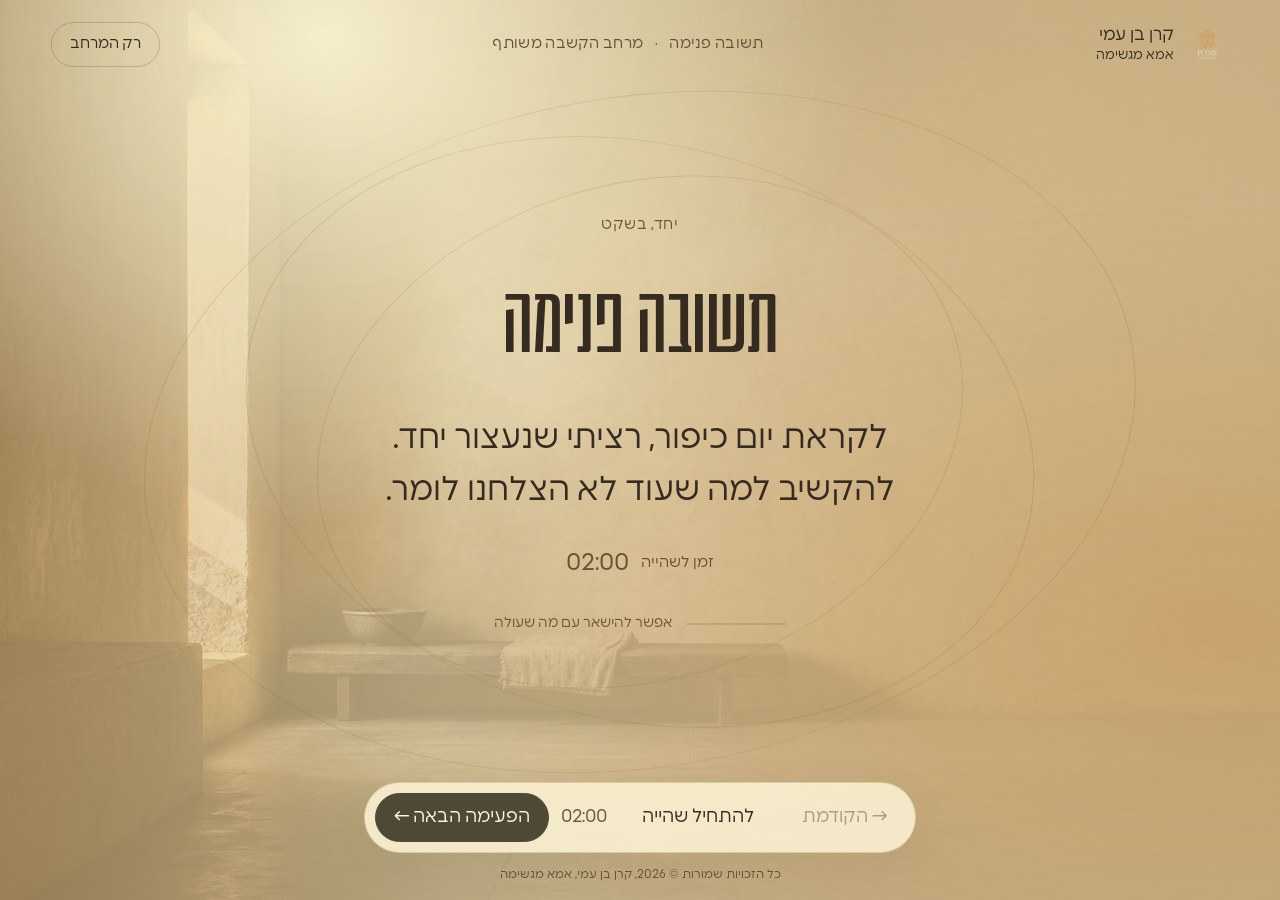
<file: index.html>
<!doctype html><html lang="he" dir="rtl"><head><meta charset="utf-8"><meta name="viewport" content="width=device-width,initial-scale=1,viewport-fit=cover"><meta name="theme-color" content="#473b2b"><title>תשובה פנימה | המרחב המשותף</title><link rel="stylesheet" href="style.css?v=29"><link rel="stylesheet" href="join.css"></head><body data-visual="horizon">
<div class="room" aria-hidden="true"></div><div class="light" aria-hidden="true"></div>
<header><div class="brand"><img src="assets/logo.png" alt="אמא מגשימה"><span>קרן בן עמי<small>אמא מגשימה</small></span></div><span class="meeting">תשובה פנימה <span>·</span> מרחב הקשבה משותף</span><button id="quiet" class="quiet-control" aria-pressed="false">רק המרחב</button></header>
<main id="stage" tabindex="-1"><div class="visual" aria-hidden="true"><div class="orbit o1"></div><div class="orbit o2"></div><div class="orbit o3"></div><div class="threshold"><i></i><i></i></div><svg class="ear" viewBox="0 0 120 160" fill="none"><path d="M35 108c0 29 29 33 39 12 5-10 4-15 14-28 33-43-6-94-42-77-22 10-25 27-24 42M42 63c-4-34 43-35 41-5-1 19-19 19-19 37" stroke="currentColor" stroke-width="2.5" stroke-linecap="round"/></svg><div class="wave" id="wave"></div></div>
<section class="moment"><div id="mode" class="mode">יחד, בשקט</div><div id="listeningPath" class="listening-path" hidden><div><svg viewBox="0 0 120 160" fill="none" aria-hidden="true"><path d="M35 108c0 29 29 33 39 12 5-10 4-15 14-28 33-43-6-94-42-77-22 10-25 27-24 42M42 63c-4-34 43-35 41-5-1 19-19 19-19 37" stroke="currentColor" stroke-width="4" stroke-linecap="round"/></svg><span>החוצה</span></div><div><svg viewBox="0 0 120 160" fill="none" aria-hidden="true"><path d="M35 108c0 29 29 33 39 12 5-10 4-15 14-28 33-43-6-94-42-77-22 10-25 27-24 42M42 63c-4-34 43-35 41-5-1 19-19 19-19 37" stroke="currentColor" stroke-width="4" stroke-linecap="round"/></svg><span>פנימה</span></div><div><svg viewBox="0 0 120 160" fill="none" aria-hidden="true"><path d="M35 108c0 29 29 33 39 12 5-10 4-15 14-28 33-43-6-94-42-77-22 10-25 27-24 42M42 63c-4-34 43-35 41-5-1 19-19 19-19 37" stroke="currentColor" stroke-width="4" stroke-linecap="round"/></svg><span>בינינו</span></div></div><h1 id="title">תשובה פנימה</h1><div id="floatingWords" class="floating-words" hidden></div><div id="noise" class="noise" hidden><span>להספיק</span><span>להבין</span><span>לענות</span><span>להחזיק</span></div><p id="instruction" class="instruction"></p><div id="songInvite" hidden><a id="participantLink" class="stage-action" target="_blank" rel="noopener noreferrer">פתיחת הקישור לשורה</a></div><p id="liveState" hidden></p><div id="wall" class="wall" hidden></div><button id="stageAction" class="stage-action" hidden></button><p id="chatInvitation" class="chat-invitation" hidden>אם נכון לך, אפשר להניח מילה בצ׳אט.</p><div id="phaseTime" class="phase-time"><span id="phaseTimeLabel">זמן לשהייה</span><span id="phaseClock" dir="ltr">03:00</span></div><div class="holding"><span class="holding-line"><i id="progress"></i></span><span id="timerStatus" role="status">אפשר להגיע בנחת</span></div></section>
</main>
<nav id="controls" aria-label="הנחיית המפגש"><button id="back" aria-label="הפעימה הקודמת">→ <span>הקודמת</span></button><div class="clockbox"><button id="play" class="play">להתחיל שהייה</button><span id="clock" aria-label="זמן שנותר">03:00</span></div><button id="next" class="primary">הפעימה הבאה <span>←</span></button><button id="menu" hidden aria-haspopup="dialog">כלים</button></nav>
<button id="returnControls" hidden>הצגת הפקדים</button><footer>כל הזכויות שמורות © 2026, קרן בן עמי, אמא מגשימה</footer>
<dialog id="tools"><div class="dialog-head"><h2>כלי המפגש</h2><button class="close" data-close="tools" aria-label="סגירת כלי המפגש">✕</button></div><p id="position"></p><div class="tool-buttons"><button id="reset">זמן מהתחלה</button><button id="more">עוד דקה</button><button id="ground">חזרה לקרקע</button><button id="full">מסך מלא</button></div><details id="songSettings"><summary>שיר הסיום · בחירה והשמעה</summary><p class="small">בחרי הקלטה מוכנה שאישרת. היא נשמעת מהמחשב הזה ואינה מועלת לאתר. אחרי רענון צריך לבחור אותה שוב. בזום יש להפעיל שיתוף צליל.</p><label for="songFile">קובץ השיר</label><input type="file" accept="audio/*" id="songFile"><p id="songName" class="small">טרם נבחרה הקלטה למפגש.</p><audio id="songAudio" controls preload="metadata"></audio></details><label class="check"><input type="checkbox" id="auto"> להתקדם אוטומטית בין הפעימות בפרק</label><button id="collect" class="wide primary">מרחב השיר · קישור ואיסוף</button><button id="viewWall" class="wide">להציג את המילים שלנו</button><details><summary>מפת המפגש · שעה וחצי</summary><div id="map"></div></details><p class="small">אותו מסך לכולנו: שתפי אותו בזום, והציגי לידו את הגלריה. הצ׳אט הוא הצ׳אט של הזום. השורות שנשלחות בקישור מגיעות למרחב השיר שלך. הן מוצגות במפגש מתוך המסך שלך. קישור הניהול פרטי.</p></dialog>
<dialog id="collector"><div class="dialog-head"><h2>המילים שהן נתנו לשיר</h2><button class="close" data-close="collector" aria-label="סגירת איסוף השורות">✕</button></div><p>העתיקי את הודעות הצ׳אט והדביקי כאן. נאספות רק שורות שמתחילות ב״לשיר:״, לאחר שהוצגה ההזמנה לשיר. הצ׳אט אינו מחובר אוטומטית.</p><label for="chatInput">הדבקה מהצ׳אט</label><textarea id="chatInput" placeholder="לשיר: אני מבקשת סליחה על…"></textarea><button id="parse" class="primary">לחלץ שורות לשיר</button><p id="parseStatus" role="status"></p><div id="review"></div><p class="small">לפני הצגה, הסירי פרטים מזהים ושורות שלא ניתנו לשיר. כפתור האישור מוסיף למסך רק את השורות שבדקת. כל השורות שאישרת יישארו במסך הסיום ובקובץ. פרומפט ההפקה כולל אותן ואת כיוון השיר האיטי והעדין.</p><button id="approve" class="primary wide" disabled>להוסיף את השורות שבדקתי</button><p class="small">לאחר איסוף השורות אפשר להעביר את הפרומפט לכתיבה ולהפקה. בודקות את ההקלטה לפני השמעתה בסיום המפגש. ההפקה מתבצעת מחוץ לדשבורד; זמן ההשלמה אינו מובטח.</p><div class="tool-buttons"><button id="copy">העתקת כל השורות לשיר</button><button id="production" class="primary">העתקת פרומפט ליצירת השיר</button><button id="download">שמירת השורות בקובץ</button><button id="clear">ניקוי השורות</button></div><p id="collectionStatus" role="status"></p></dialog>
<dialog id="liveRoom"><div class="dialog-head"><h2>המילים שלנו, יחד</h2><button class="close" data-close="liveRoom" aria-label="סגירת מרחב השיר">✕</button></div><p class="live-info">משתפת קישור בצ׳אט של הזום. כל אחת שולחת שורה, והמילים מגיעות לכאן ולמסך המשותף.</p><button id="createRoom" class="primary wide">לפתוח איסוף לשיר</button><div id="roomActive" hidden><label for="joinLink">הקישור למשתתפות</label><textarea id="joinLink" class="live-link" readonly></textarea><button id="copyJoin" class="primary wide">להעתיק את הקישור למשתתפות</button><p id="liveCount"></p><div id="liveRows" class="live-list"></div><div class="tool-buttons"><button id="copyLivePrompt" class="primary">העתקת המילים והפרומפט לשיר</button><button id="copyLiveLines">העתקת המילים בלבד</button><button id="closeRoom">לסגור את האיסוף</button></div><details><summary>שמירה וניהול</summary><p class="private-note">קישור הניהול מאפשר לראות ולהסיר שורות. שמרי אותו לעצמך בלבד. הקישור למשתתפות מאפשר שליחה בלבד. המרחב פתוח ל־14 ימים, ואפשר לסגור או למחוק אותו כאן.</p><button id="copyHost">העתקת קישור ניהול פרטי</button><button id="deleteRoom">מחיקת המרחב והשורות</button></details></div><p id="liveStatus" class="live-status" role="status"></p><textarea id="copyFallback" hidden readonly></textarea><details><summary>אם מעדיפות להעתיק מהצ׳אט</summary><button id="manualImport">פתיחת איסוף ידני מהצ׳אט</button></details></dialog><div id="toast" role="status"></div><script src="scenes.js?v=29"></script><script src="app.js?v=29"></script><script src="shared.js?v=29"></script><script src="motion.js?v=29"></script></body></html>
</file>
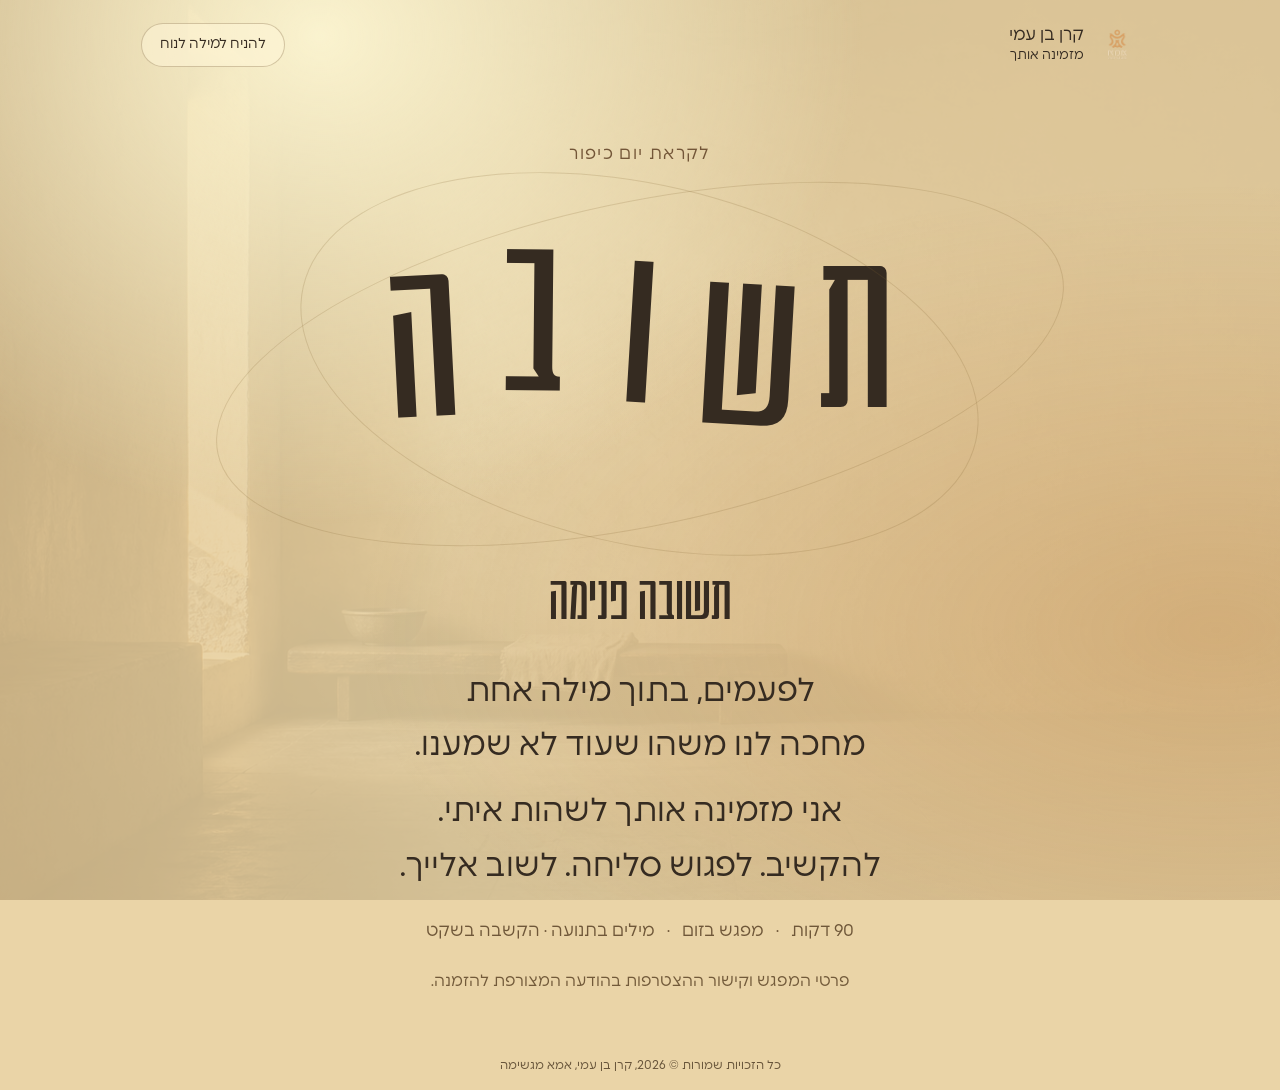
<file: invitation.html>
<!doctype html><html lang="he" dir="rtl"><meta charset="utf-8"><meta name="viewport" content="width=device-width,initial-scale=1"><title>תשובה פנימה · הזמנה מקרן בן עמי</title><link rel="stylesheet" href="style.css?v=29"><style>
body{min-height:100svh}.room{opacity:.28}header{max-width:1100px;margin:auto}main{min-height:0;display:block;padding:35px 24px 25px;text-align:center;overflow:hidden}.invitation{max-width:960px;margin:auto}.eyebrow{font-size:17px;color:#735638;letter-spacing:.08em}.word-stage{height:clamp(230px,32vw,360px);position:relative;display:grid;place-items:center;margin:8px auto}.word-stage:before,.word-stage:after{content:'';position:absolute;inset:5% 5%;border:1px solid #80633633;border-radius:50%;transform:rotate(-12deg)}.word-stage:after{inset:0 14%;transform:rotate(13deg)}#livingWord{font-family:Barlev;font-size:clamp(105px,20vw,235px);font-weight:400;line-height:1.3;position:relative;width:100%;height:1.6em;margin:0;overflow:visible}#livingWord span{position:absolute;top:0;left:50%;display:block;transform-origin:center;white-space:nowrap}.invite-title{font-family:Barlev;font-size:clamp(40px,7vw,64px);margin:0 0 16px;font-weight:400}.invite-copy{font-size:clamp(23px,3vw,32px);line-height:1.7;margin:12px auto;max-width:620px}.details{display:flex;gap:12px;justify-content:center;flex-wrap:wrap;font-size:17px;margin:25px auto;color:#6f5739}.details span+span:before{content:'·';padding-inline-end:12px}.note{font-size:16px;color:#725a3a;margin-top:24px}.motion-button{font-size:14px;background:#fff5d888}.brand{font-size:17px}footer{margin-top:22px}@media(max-width:400px){main{padding:18px}.word-stage{height:210px}.invite-copy{font-size:23px}.details{font-size:15px}header{padding:15px}}@media(prefers-reduced-motion:reduce){.word-stage:before,.word-stage:after{transform:none}}
</style><body><div class="room"></div><div class="light"></div><header><div class="brand"><img src="assets/logo.png" alt="אמא מגשימה"><span>קרן בן עמי<small>מזמינה אותך</small></span></div><button id="motion" class="motion-button" aria-pressed="false">להניח למילה לנוח</button></header><main><article class="invitation"><p class="eyebrow">לקראת יום כיפור</p><div class="word-stage"><h1 id="livingWord" aria-label="תשובה"></h1></div><h2 class="invite-title">תשובה פנימה</h2><p class="invite-copy">לפעמים, בתוך מילה אחת<br>מחכה לנו משהו שעוד לא שמענו.</p><p class="invite-copy">אני מזמינה אותך לשהות איתי.<br>להקשיב. לפגוש סליחה. לשוב אלייך.</p><div class="details"><span>90 דקות</span><span>מפגש בזום</span><span>מילים בתנועה · הקשבה בשקט</span></div><p class="note">פרטי המפגש וקישור ההצטרפות בהודעה המצורפת להזמנה.</p></article></main><footer>כל הזכויות שמורות © 2026, קרן בן עמי, אמא מגשימה</footer><script src="invitation.js?v=29"></script></body></html>
</file>
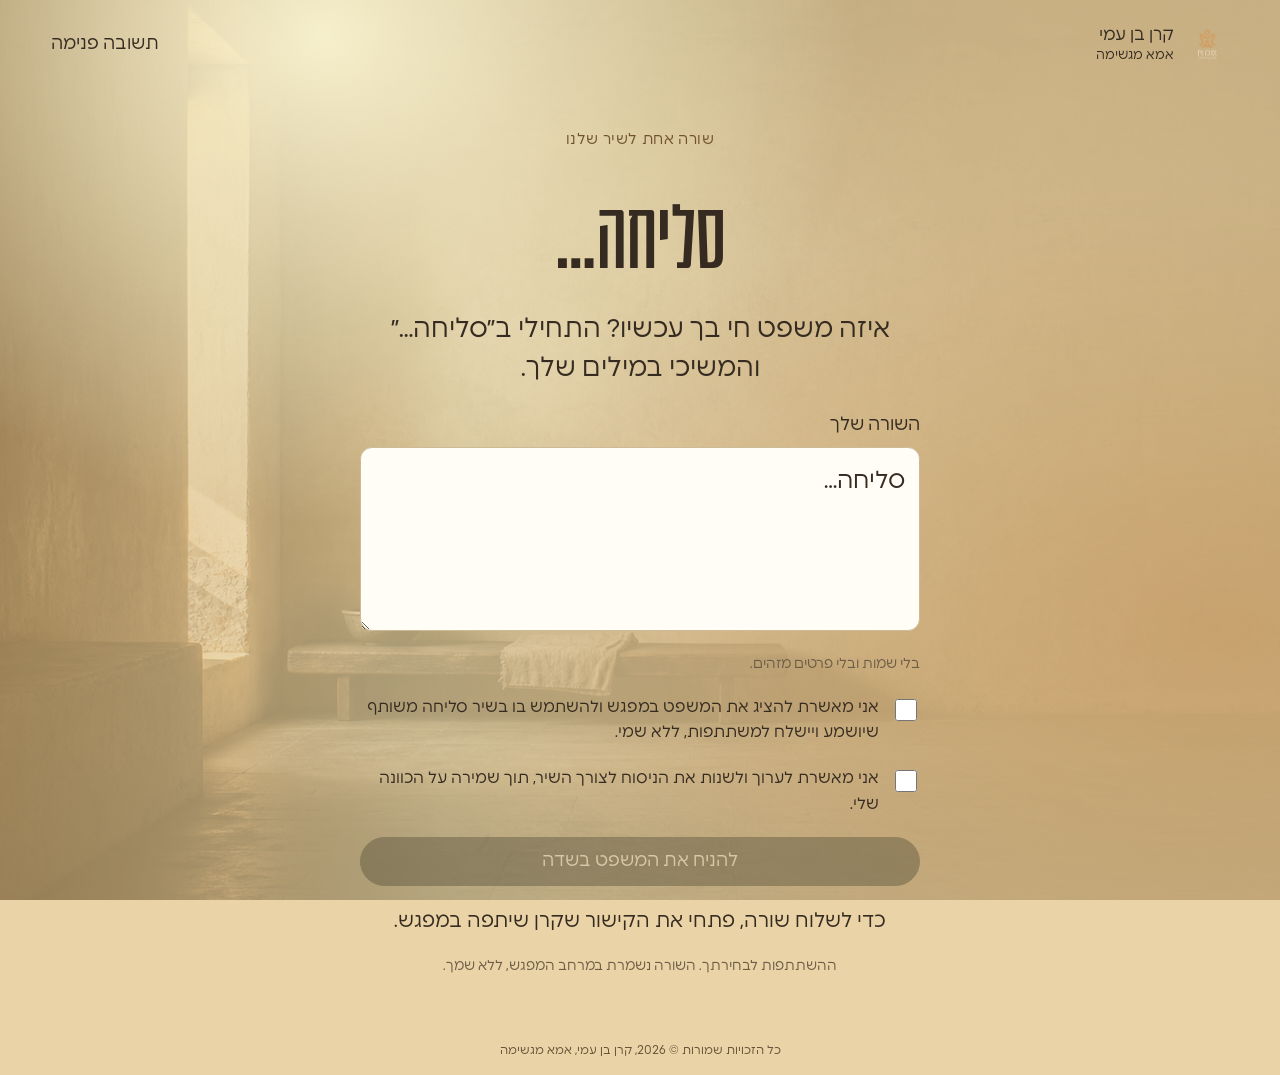
<file: join.html>
<!doctype html><html lang="he" dir="rtl"><head><meta charset="utf-8"><meta name="viewport" content="width=device-width,initial-scale=1"><meta name="referrer" content="no-referrer"><title>סליחה… | שורה לשיר שלנו</title><link rel="stylesheet" href="style.css"><link rel="stylesheet" href="join.css"></head><body><div class="room"></div><div class="light"></div><header><div class="brand"><img src="assets/logo.png" alt="אמא מגשימה"><span>קרן בן עמי<small>אמא מגשימה</small></span></div><span>תשובה פנימה</span></header><main class="join-main"><section class="join-card"><p class="mode">שורה אחת לשיר שלנו</p><h1>סליחה…</h1><p class="join-intro">איזה משפט חי בך עכשיו?
התחילי ב״סליחה…״ והמשיכי במילים שלך.</p><form id="songForm"><label for="songLine">השורה שלך</label><textarea id="songLine" maxlength="500" rows="4" required placeholder="סליחה…"></textarea><p class="small">בלי שמות ובלי פרטים מזהים.</p><label class="consent"><input id="consent" type="checkbox" required><span>אני מאשרת להציג את המשפט במפגש ולהשתמש בו בשיר סליחה משותף שיושמע ויישלח למשתתפות, ללא שמי.</span></label><label class="consent"><input id="consentEdit" type="checkbox" required><span>אני מאשרת לערוך ולשנות את הניסוח לצורך השיר, תוך שמירה על הכוונה שלי.</span></label><button class="primary wide" id="sendLine" disabled>להניח את המשפט בשדה</button></form><p id="joinStatus" role="status" aria-live="polite">מתחברות למרחב…</p><p class="small" id="privacy">ההשתתפות לבחירתך. השורה נשמרת במרחב המפגש, ללא שמך.</p></section></main><footer>כל הזכויות שמורות © 2026, קרן בן עמי, אמא מגשימה</footer><script src="join.js"></script></body></html>
</file>
<file: style.css>
@font-face{font-family:Polin;src:url('assets/polin-regular.woff2');font-display:swap}@font-face{font-family:Polin;src:url('assets/polin-bold.woff2');font-weight:700;font-display:swap}@font-face{font-family:Barlev;src:url('assets/barlev-regular.woff2');font-display:swap}
:root{--ink:#352b21;--sand:#fbefce;--gold:#ae6c28;--olive:#586248;--line:#6e54294a;--warm:#ca9e53}*{box-sizing:border-box}html{min-height:100%;background:#e6ca92}body{margin:0;min-height:100dvh;color:var(--ink);font-family:Polin,Arial,sans-serif;font-size:18px;line-height:1.5;isolation:isolate;background:#ead4a7}button,textarea,input{font:inherit}button{min-height:44px;padding:10px 18px;border:1px solid var(--line);border-radius:999px;background:#fffaedb5;color:var(--ink);cursor:pointer;touch-action:manipulation}button:hover{background:#fff7df}button:disabled{opacity:.4;cursor:default}button:focus-visible,summary:focus-visible,textarea:focus-visible{outline:3px solid #966122;outline-offset:4px}button.primary{color:#fff6df;background:#4e4936;border-color:#4e4936}button.primary:hover{background:#67563a}[hidden]{display:none!important}.room,.light{position:fixed;inset:0;pointer-events:none;z-index:-2}.room{background:linear-gradient(90deg,#bb8b4080,#f3dfa490 35%,#d9bc87c7 80%),url('assets/quiet-room.png') center/cover;opacity:.64}.light{z-index:-1;background:radial-gradient(ellipse at 25% 4%,#fff9d6e6 0,transparent 40%),radial-gradient(ellipse at 95% 70%,#b876324f,transparent 50%);transition:background 2s}header{display:flex;align-items:center;justify-content:space-between;padding:22px 4vw;gap:20px}.brand{display:flex;align-items:center;gap:12px;flex-shrink:0}.brand img{width:43px;height:45px;object-fit:contain}.brand span{font-size:17px;line-height:1.15}.brand small{display:block;font-size:13px;margin-top:5px}.meeting{font-size:15px;letter-spacing:.02em;color:#62503b}.meeting span{margin:0 8px}.quiet-control{font-size:15px;background:transparent}main{min-height:calc(100dvh - 215px);position:relative;display:grid;place-items:center;padding:40px 7vw 55px;overflow:hidden}.moment{position:relative;text-align:center;width:min(100%,1050px);z-index:2}.mode{font-size:15px;color:#725130;letter-spacing:.04em;margin-bottom:30px}h1{font-family:Barlev,Polin,sans-serif;font-size:clamp(54px,7.6vw,112px);font-weight:400;line-height:1.18;margin:0 0 32px;overflow-wrap:anywhere}.instruction{font-size:clamp(24px,2.55vw,38px);line-height:1.6;white-space:pre-line;max-width:880px;margin:0 auto 28px;text-wrap:pretty}.holding{margin:32px auto 0;display:flex;align-items:center;justify-content:center;gap:14px;flex-wrap:wrap;font-size:14px;color:#725537}.holding-line{display:block;width:100px;height:2px;background:#80623535;overflow:hidden}.holding-line i{display:block;height:100%;width:0;background:#766032}.visual{position:absolute;inset:0;pointer-events:none;display:grid;place-items:center}.orbit{position:absolute;border:1px solid #7a60222b;border-radius:50%;width:min(60vw,660px);aspect-ratio:1;transform:rotate(-18deg) scaleY(.75);transition:transform 2s,opacity 2s;opacity:0}.o2{width:min(72vw,800px);transform:rotate(14deg) scaleY(.72)}.o3{width:min(88vw,1000px);transform:rotate(-10deg) scaleY(.67)}body[data-visual=field] .orbit,body[data-visual=horizon] .orbit{opacity:1}body[data-visual=word] .room{opacity:.26}body[data-visual=word] h1{font-size:clamp(92px,14vw,200px);font-weight:400}body[data-visual=word] .instruction{font-size:clamp(25px,2.7vw,40px)}body[data-visual=eyes] .moment{max-width:880px}body[data-visual=eyes] .light{background:radial-gradient(ellipse at 50% 50%,#fff8d8cc,transparent 65%),linear-gradient(120deg,#a28b5244,#ccba8b44)}.ear{display:none;position:absolute;width:180px;height:220px;color:#765a30;opacity:.13;right:8%;top:18%;transform:rotate(-12deg)}body[data-visual=listen] .ear{display:block}body[data-visual=listen] .orbit{opacity:.55}.wave{position:absolute;bottom:13%;left:10%;right:10%;height:60px;display:none;align-items:center;justify-content:center;gap:6px}.wave i{display:block;width:3px;min-height:2px;border-radius:5px;background:#82622c80;transition:height 1.5s,opacity 1.5s}body[data-visual=noise] .wave{display:flex}.noise{display:flex;flex-wrap:wrap;gap:18px;justify-content:center;margin:0 auto 22px;color:#6f553b;font-size:24px}.noise span{transition:opacity 1.5s,transform 1.5s}.noise span.gone{opacity:.12;transform:translateY(15px)}.threshold{display:none;position:absolute;inset:5% 15%;gap:8px;justify-content:center}.threshold i{width:44%;background:linear-gradient(130deg,#9b743231,#c39a4536);border:1px solid #95652b24;border-radius:180px 180px 0 0;transition:transform 2s}.gate-open .threshold i:first-child{transform:translateX(30%)}.gate-open .threshold i:last-child{transform:translateX(-30%)}body[data-visual=gate] .threshold{display:flex}.stage-action{margin:8px auto 0;border-color:#96744380;background:#fff6d485;font-size:17px}nav{position:sticky;bottom:12px;z-index:5;display:flex;align-items:center;justify-content:center;gap:12px;width:max-content;max-width:calc(100% - 24px);margin:0 auto 12px;padding:10px;border:1px solid #8c733d40;border-radius:60px;background:#f8edceee;box-shadow:0 12px 40px #6b512f14;backdrop-filter:blur(12px)}.clockbox{display:flex;align-items:center;gap:12px}.clockbox button{background:transparent;border:0}.clockbox #clock{font-size:18px;direction:ltr;min-width:51px;font-variant-numeric:tabular-nums;color:#6c583b}#back{background:transparent;border:0}#menu{background:transparent;font-size:15px}footer{font-size:12px;text-align:center;color:#655238;padding:0 12px 16px}.quiet-mode nav,.quiet-mode .quiet-control,.quiet-mode .meeting{display:none}.quiet-mode main{min-height:calc(100dvh - 148px)}#returnControls{position:fixed;bottom:24px;left:24px;z-index:8;background:#fcf1d79c;font-size:14px;opacity:.35}#returnControls:hover,#returnControls:focus{opacity:1}dialog{border:1px solid #d2ba89;background:#fff8e8;color:var(--ink);border-radius:24px;padding:26px;width:min(680px,calc(100vw - 30px));max-height:85dvh;overflow:auto;box-shadow:0 25px 100px #2c1b1840}dialog::backdrop{background:#30231988;backdrop-filter:blur(7px)}.dialog-head{display:flex;align-items:center;justify-content:space-between;gap:12px}.dialog-head h2{font-family:Barlev,Polin;font-size:36px;font-weight:400;margin:0}.close{border:0;background:transparent}.tool-buttons{display:flex;flex-wrap:wrap;gap:8px;margin:15px 0}.wide{display:block;width:100%;margin:12px 0}.check{display:flex;align-items:center;gap:10px;margin:18px 0}.check input{width:20px;height:20px}summary{cursor:pointer;min-height:44px;padding:12px 0}#map{display:grid;gap:6px}#map button{text-align:right;border-radius:8px;font-size:16px}#map button[aria-current=true]{background:#e6c78b;border-color:#9a7d44}.small{font-size:14px;color:#6d5d47}textarea{width:100%;padding:14px;border:1px solid #cdbb97;border-radius:12px;background:#fffdf6;resize:vertical;min-height:100px;color:var(--ink)}label{display:block;margin-bottom:8px}.review-row{display:flex;gap:8px;margin:12px 0;align-items:flex-start}.review-row textarea{min-height:70px}.review-row button{flex-shrink:0;font-size:14px}#toast{position:fixed;bottom:105px;left:50%;transform:translateX(-50%);padding:12px 24px;border-radius:12px;background:#493e2e;color:#fff5dc;z-index:20;max-width:90vw;opacity:0;pointer-events:none}#toast.show{opacity:1}.wall{display:grid;gap:14px;grid-template-columns:repeat(2,minmax(0,1fr));margin:30px auto;max-width:1000px}.wall p{font-size:clamp(22px,2.2vw,32px);line-height:1.5;padding:24px 18px;margin:0;border-block-end:1px solid #947a4455;white-space:pre-wrap;overflow-wrap:anywhere}.wall .empty{grid-column:1/-1;font-size:23px;border:0;color:#78613c}body[data-visual=wall] main{overflow:visible}body[data-visual=wall] .moment{padding-bottom:20px}.grounded .room{opacity:.2}
@media(max-width:760px){header{padding:16px 20px;gap:12px}.meeting{display:none}.brand span{font-size:15px}.brand img{width:34px;height:38px}.quiet-control{font-size:14px;padding:8px 13px}main{min-height:calc(100dvh - 214px);padding:35px 23px 45px}.mode{font-size:14px;margin-bottom:22px}h1{font-size:clamp(49px,10.5vw,76px);margin-bottom:24px}.instruction{font-size:clamp(23px,4.6vw,30px)}body[data-visual=word] h1{font-size:clamp(80px,20vw,132px)}.ear{right:2%;width:110px;height:150px;top:10%}.wave{gap:4px;left:6%;right:6%;bottom:8%}.wave i{width:2px}.noise{font-size:20px;gap:13px}nav{gap:4px;padding:7px;border-radius:22px;bottom:8px;flex-wrap:wrap}nav button{font-size:14px;padding:8px 11px}.clockbox{gap:4px}.clockbox #clock{font-size:15px;min-width:44px}#back span{display:none}.holding{margin-top:23px}.wall{grid-template-columns:1fr}.wall p{padding:17px 10px}.threshold{inset:5% 4%}dialog{padding:20px}.dialog-head h2{font-size:30px}.review-row{flex-direction:column}.quiet-mode main{min-height:calc(100dvh - 134px)}}
@media(max-width:380px){nav{width:calc(100% - 20px);border-radius:18px}.clockbox{order:3;width:100%;justify-content:center;border-top:1px solid #9a80413b;padding-top:3px}#next{flex:1}main{min-height:calc(100dvh - 251px)}.quiet-mode main{min-height:calc(100dvh - 138px)}footer{font-size:12px}h1{font-size:48px}}
@media(prefers-reduced-motion:reduce){*{transition:none!important;animation:none!important;scroll-behavior:auto!important}}

audio{width:100%;margin:12px 0}input[type=file]{max-width:100%;font-size:16px}body[data-visual=music] .orbit{opacity:1}body[data-visual=music] .light{background:radial-gradient(ellipse at 50% 40%,#f8e8b9cc,#b3885044)}
body[data-visual=noise] .wave{top:2%;bottom:auto;height:50px}

/* Three ears: a visible path and a quiet countdown for each invitation. */
.listening-path{display:flex;justify-content:center;gap:30px;margin:0 auto 20px}.listening-path>div{display:flex;align-items:center;gap:7px;color:#776344;opacity:.55;font-size:17px;padding-bottom:5px;border-bottom:2px solid transparent}.listening-path>div.active{color:#503b20;opacity:1;border-color:#94632b}.listening-path svg{width:34px;height:43px}.phase-time{display:flex;justify-content:center;align-items:center;gap:12px;font-size:15px;color:#695030;margin:20px auto 0}.phase-time #phaseClock{font-size:24px;font-variant-numeric:tabular-nums}.phase-time+.holding{margin-top:12px}body[data-visual=listen] .ear{display:none}body[data-visual=listen] .mode{margin-bottom:16px}body[data-visual=listen] h1{margin-bottom:22px}@media(max-width:760px){.listening-path{gap:16px}.listening-path>div{font-size:15px;gap:3px}.listening-path svg{width:26px;height:34px}.phase-time{margin-top:16px}}
@media(max-width:760px){nav{position:relative;bottom:auto;margin-top:8px}main{padding-bottom:28px}}

.floating-words{display:flex;flex-wrap:wrap;justify-content:center;align-items:center;gap:18px 30px;max-width:720px;margin:22px auto 30px}.floating-words span{font-size:clamp(23px,2.6vw,36px);color:#705026;opacity:0;transform:translateY(20px);transition:opacity 3s ease,transform 4s ease}.floating-words span.surfaced{opacity:1;transform:translateY(0)}.floating-words span:nth-child(3n+2){color:#5b6145}.floating-words span:nth-child(3n){font-size:clamp(27px,3vw,42px)}@media(prefers-reduced-motion:reduce){.floating-words span{transition:none;transform:none}}

.chat-invitation{font-size:17px;color:#6d5131;margin:24px auto 0;max-width:32em}.instruction:empty{display:none}
/* Silent, asynchronous motion: visual listening only, no microphone input. */
body[data-visual=listen] main,body[data-visual=noise] main{padding-top:100px}
body[data-visual=listen] .wave,body[data-visual=noise] .wave{display:flex;top:18px;bottom:auto;height:50px;left:12%;right:12%;gap:6px}
.wave i{transform-origin:center;animation:quiet-wave var(--wave-time,4s) ease-in-out var(--wave-delay,0s) infinite;will-change:transform}
@keyframes quiet-wave{0%,100%{transform:scaleY(.3)}23%{transform:scaleY(.85)}47%{transform:scaleY(.48)}72%{transform:scaleY(1.12)}}
.wave-paused .wave i{animation-play-state:paused}
@media(max-width:760px){body[data-visual=listen] main,body[data-visual=noise] main{padding-top:94px}.wave i{flex-shrink:1}body[data-visual=listen] .wave,body[data-visual=noise] .wave{left:8%;right:8%;gap:4px}}
@media(prefers-reduced-motion:reduce){.wave i{animation:none;transform:scaleY(.55);will-change:auto}}
.letter-word{display:flex;justify-content:center;direction:rtl;gap:.02em;min-height:1.3em}.letter-word span{display:inline-block;transition:transform 5s ease,opacity 5s ease;transform:translate(0,0);opacity:1}.letter-word.letters-apart span{transform:translate(var(--letter-x),var(--letter-y));opacity:.12}.living-echo{height:115px;max-width:700px;margin:12px auto 0;display:flex;align-items:center;justify-content:center;pointer-events:none}.living-echo:empty{display:none}.living-echo>span{font-size:clamp(22px,3vw,35px);color:#705026;animation:echo-drift 12s ease both;max-width:90%;line-height:1.5}.living-echo svg{height:115px;width:160px;fill:none;stroke:#80653e;stroke-width:1.8;stroke-linecap:round;stroke-linejoin:round;animation:echo-arrive 5s ease both}.motion-resting .living-echo>*{animation-play-state:paused}.wave-paused .living-echo>*{animation:none}.wave-paused .letter-word span{transition:none}@keyframes echo-drift{0%{opacity:0;transform:translateY(16px)}25%,70%{opacity:.9}100%{opacity:0;transform:translateY(-12px)}}@keyframes echo-arrive{from{opacity:0;transform:translateY(8px)}to{opacity:.8;transform:translateY(0)}}@media(prefers-reduced-motion:reduce){.living-echo>*{animation:none}.letter-word span{transition:none;transform:none!important}.letter-word.letters-apart span{opacity:1}}

.letter-word span{animation:letter-gather 5s ease both}@keyframes letter-gather{from{opacity:.12;translate:var(--letter-x) var(--letter-y)}to{opacity:1;translate:0 0}}.motion-resting .letter-word span{animation-play-state:paused}@media(prefers-reduced-motion:reduce){.letter-word span{animation:none}}

.motion-resting .letter-word span,.motion-resting .living-echo>*{animation:none}

nav{position:relative;bottom:auto;margin-top:8px}

/* Keep the field steady while an echo comes and goes. */
.living-echo.has-echo-space:empty{display:flex}.quiet-mode .phase-time,.quiet-mode .holding{visibility:hidden}.quiet-mode .mode{opacity:.65}

/* Listening has a visible source; the waveform carries silence, not microphone input. */
body[data-visual=listen] .wave{display:flex;position:relative;inset:auto;width:min(440px,78vw);height:48px;margin:0 auto 24px;gap:5px}
body[data-visual=listen] .visual>.wave{display:none}
.listening-path{gap:clamp(14px,4vw,50px)}.listening-path>div{flex-direction:column;font-size:18px;opacity:.45;transition:opacity 2s,color 2s}.listening-path svg{width:58px;height:74px}.listening-path>div.active{opacity:1;color:#614321}.listening-path>div.active svg{filter:drop-shadow(0 0 14px #fff4c4);stroke-width:3px}
body[data-visual=listen] .moment:before{content:'מקשיבות לשקט';display:block;font-size:16px;color:#755536;letter-spacing:.06em;margin:0 0 18px}
.wall{gap:22px;align-items:start;grid-template-columns:repeat(3,minmax(0,1fr))}.wall p:not(.empty){background:linear-gradient(135deg,#fff9e7c9,#e5cfad99);border:1px solid #ab844332;border-radius:45% 16% 37% 12% / 12% 20% 15% 18%;padding:30px 24px;box-shadow:0 8px 28px #7c563511;animation:forgiveness-arrive 2.4s both;animation-delay:var(--arrival,0s);font-size:clamp(22px,2.1vw,30px)}.wall p:nth-child(3n+2){background:linear-gradient(135deg,#f6e1d8ba,#fbefd1b5)}.wall p:nth-child(3n){background:linear-gradient(135deg,#e1e2cabb,#faf0d4c9)}
@keyframes forgiveness-arrive{from{opacity:0;transform:translateY(14px)}to{opacity:1;transform:translateY(0)}}
.wave-paused .wall p,.motion-resting .wall p{animation:none}.wall p{min-width:0}body[data-visual=wall] .moment{max-width:1180px}
@media(max-width:900px){.wall{grid-template-columns:repeat(2,minmax(0,1fr))}}
@media(max-width:560px){.wall{grid-template-columns:1fr}.listening-path svg{width:45px;height:58px}.listening-path>div{font-size:16px}.wall p:not(.empty){padding:24px 20px}}
@media(prefers-reduced-motion:reduce){.wall p{animation:none!important}}

body[data-visual=listen] main{padding-top:24px;padding-bottom:24px}body[data-visual=listen] .moment:before{display:none}body[data-visual=listen] .wave{height:34px;margin-bottom:16px}body[data-visual=listen] .instruction{font-size:clamp(24px,2.3vw,34px);line-height:1.45;margin-bottom:18px}body[data-visual=listen] .mode{margin-bottom:12px}

/* Air, light and thoughts occupy their own space. */
.thought-field{height:164px;width:min(100%,850px);display:flex;align-items:center;justify-content:center;gap:22px;margin:10px auto 8px;position:relative;isolation:isolate}
.thought-field:before{content:'';position:absolute;inset:5% 12%;border-radius:50%;background:radial-gradient(ellipse,#fff6d9a6,transparent 67%);filter:blur(12px);z-index:-1}
.thought-lane{position:relative;flex:1;max-width:240px;min-width:0;height:145px;display:grid;place-items:center}
.thought-bubble{position:relative;display:grid;place-items:center;min-height:112px;width:calc(100% - 20px);max-width:224px;padding:20px 15px;border:1px solid #98734e70;border-radius:47% 53% 57% 43% / 55% 48% 52% 45%;background:radial-gradient(ellipse at 30% 20%,#fffbeadb,#ecd6b38a 68%,#c8a86f40);box-shadow:inset 0 0 25px #fff7df88,0 8px 35px #8a624b14;color:#624634;opacity:0;visibility:hidden;font-size:clamp(21px,2vw,28px);line-height:1.4;white-space:normal;transition:background 1s;will-change:transform,opacity}
.thought-bubble:disabled{cursor:default}.thought-bubble:hover{background:#fff4d6dd}.thought-bubble:focus-visible{outline:2px solid #765837;outline-offset:3px}.thought-lane:nth-child(2) .thought-bubble{background:radial-gradient(ellipse at 25% 20%,#fff4eaeb,#d9bcb56a);border-color:#ac7d6d77}.thought-lane:nth-child(3) .thought-bubble{background:radial-gradient(ellipse at 30% 20%,#fffbe9e6,#bfcaad66);border-color:#87917177}
.thought-ring{position:absolute;width:80%;height:94px;border:1px solid #9f773b77;border-radius:50%;pointer-events:none;opacity:0;box-shadow:0 0 0 10px #ddc18418,0 0 0 24px #e9d4a315}
body.has-thought-field[data-visual=listen] h1{font-size:clamp(52px,5.5vw,80px);margin-bottom:14px}body.has-thought-field[data-visual=listen] .listening-path{margin-bottom:10px}body.has-thought-field[data-visual=listen] .listening-path svg{height:52px;width:42px}body.has-thought-field[data-visual=listen] .instruction{margin-bottom:6px}body.has-thought-field[data-visual=listen] .holding{margin-top:8px}
body[data-visual=word] .light{background:radial-gradient(ellipse at 22% 35%,#fff9e1ba,transparent 58%),radial-gradient(ellipse at 80% 65%,#cfa99052,transparent 60%);animation:quiet-light 24s ease-in-out infinite alternate}
@keyframes quiet-light{from{opacity:.55;transform:scale(1)}to{opacity:1;transform:scale(1.07)}}
.motion-resting .light,.wave-paused .light{animation-play-state:paused}
@media(max-width:600px){.thought-field{height:166px;gap:6px}.thought-lane{height:150px;max-width:245px}.thought-bubble{font-size:21px;padding:18px 10px;min-height:116px;width:calc(100% - 12px)}.thought-field[data-density="1"] .thought-bubble{font-size:24px}.thought-ring{width:75%}}
@media(prefers-reduced-motion:reduce){body[data-visual=word] .light{animation:none}.thought-bubble{will-change:opacity}}
.listening-path>div{position:relative;isolation:isolate}.listening-path>div.active:before{content:'';position:absolute;top:-8px;left:50%;width:78px;height:78px;margin-left:-39px;border:1px solid #92704555;border-radius:50%;z-index:-1;pointer-events:none;animation:ear-listening 7s ease-out infinite}
@keyframes ear-listening{0%{transform:scale(.72);opacity:0}35%{opacity:.6}100%{transform:scale(1.35);opacity:0}}
.motion-resting .listening-path>div.active:before,.wave-paused .listening-path>div.active:before{animation-play-state:paused}@media(prefers-reduced-motion:reduce){.listening-path>div.active:before{animation:none;opacity:.25;transform:scale(.85)}}

/* On-stage controls are always available in relevant moments. */
.field-controls{display:flex;flex-wrap:wrap;justify-content:center;gap:8px;margin:18px auto 10px}.field-controls button{font-size:15px;min-height:44px;padding:8px 16px;background:#fff5daaa}.continuous-word{padding-block:44px;margin-block:0 12px!important;overflow:visible}.continuous-word span{animation:none!important;transition:none!important;translate:none!important;will-change:transform}.quiet-mode .field-controls{display:flex} @media(max-width:600px){.field-controls{gap:6px}.field-controls button{font-size:14px;padding:8px 12px}.continuous-word{padding-block:32px}}

body[data-visual=word] main{padding-block:18px}body[data-visual=word] .mode{margin-bottom:12px}body[data-visual=word] .continuous-word{font-size:clamp(80px,11vw,155px);padding-block:28px}body[data-visual=word] .instruction{margin-bottom:12px}body[data-visual=word] .thought-field{height:125px;margin-block:0}body[data-visual=word] .holding{margin-top:16px}body[data-visual=word] .field-controls{margin-top:10px}

.passing-example{max-width:700px;margin:20px auto 12px;padding:14px 22px;border-radius:45% 55% 48% 52%;background:#fff4db55}.passing-example small{font-size:14px;color:#725537}.passing-example p{font-size:clamp(22px,2.4vw,32px);line-height:1.45;margin:12px 0}.letter-number{font-size:clamp(15px,1.6vw,21px);color:#79613f;margin:0 auto 20px;direction:rtl}.thought-field[data-density="1"] .thought-bubble{max-width:300px}

.song-live-controls{display:flex;justify-content:center;align-items:center;gap:8px;flex-wrap:wrap;margin:12px auto;max-width:95vw}.song-live-controls button{font-size:15px}.song-live-controls p{width:100%;text-align:center;font-size:14px;margin:0}.song-live-controls textarea{max-width:700px}.collective-screen{max-width:1100px;margin:25px auto;padding:20px;text-align:center}.collective-screen h1{font-size:clamp(48px,6vw,84px)}.collective-lines{display:grid;grid-template-columns:repeat(2,minmax(0,1fr));gap:24px;padding:12px}.collective-lines p{margin:0;padding:24px 20px;background:#fff3d888;border:1px solid #b4915655;border-radius:35px 50px 40px 55px;font-size:clamp(23px,2.5vw,34px);overflow-wrap:anywhere;white-space:pre-wrap;animation:line-sway 18s ease-in-out infinite;animation-delay:var(--line-delay,0s)}.viewing-lines #stage,.viewing-lines nav{display:none}@keyframes line-sway{0%,100%{transform:translateY(0)}50%{transform:translateY(-5px)}}@media(max-width:600px){.collective-lines{grid-template-columns:1fr}.song-live-controls button{font-size:14px;padding:8px 12px}}@media(prefers-reduced-motion:reduce){.collective-lines p{animation:none}}.wave-paused .collective-lines p{animation:none}

body[data-visual=word] .continuous-word{font-size:clamp(96px,16vw,230px)}body[data-visual=word].has-thought-field .continuous-word{font-size:clamp(96px,13vw,175px)}

.continuous-word span{position:relative}.continuous-word span:after{content:attr(data-punctuation);position:absolute;left:-.17em;top:0;font-size:.7em;pointer-events:none}

.listening-sketch{height:138px;max-width:400px;margin:8px auto 4px;pointer-events:none}.listening-sketch svg{display:block;width:100%;height:130px;fill:none;stroke:#795c36;stroke-width:1.45;stroke-linecap:round;stroke-linejoin:round}.sketch-toggle{font-size:14px;padding:7px 14px;margin:0 auto 8px;background:#fff4d677}body[data-visual=listen] .living-echo{display:none}body[data-visual=listen] .instruction{min-height:3.2em;margin-bottom:8px}@media(max-width:600px){.listening-sketch{height:113px;max-width:280px}.listening-sketch svg{height:110px}body[data-visual=listen] .instruction{font-size:25px}.sketch-toggle{font-size:13px}}

.quiet-mode[data-visual=wall] #continueFromWords,.viewing-lines #continueFromWords{position:fixed;bottom:max(16px,env(safe-area-inset-bottom));left:50%;transform:translateX(-50%);z-index:12;min-width:190px;box-shadow:0 4px 20px #47351f33}.viewing-lines,.quiet-mode[data-visual=wall]{padding-bottom:76px}
</file>
<file: join.css>
.join-main{min-height:calc(100dvh - 160px);padding:25px 22px 50px}.join-card{width:min(100%,560px);text-align:center}.join-card h1{margin-bottom:14px}.join-intro{font-size:26px;margin:0 0 24px}.join-card form{text-align:right}.join-card textarea{font-size:24px;min-height:145px;line-height:1.6}.consent{display:flex;gap:12px;align-items:flex-start;font-size:16px;line-height:1.6;margin:20px 0}.consent input{width:22px;height:22px;flex-shrink:0;margin-top:4px}#joinStatus{font-size:20px;white-space:pre-line;min-height:30px}body{overflow-wrap:anywhere}.live-list{display:grid;gap:10px;max-height:230px;overflow:auto}.live-row{display:flex;align-items:flex-start;gap:10px;padding-block:10px;border-bottom:1px solid #beaa7a}.live-row p{flex:1;margin:0;white-space:pre-wrap}.live-row button{font-size:14px;flex-shrink:0}.live-link{width:100%;min-height:60px;font-size:14px;direction:ltr}.live-info{font-size:16px;color:#655030}.live-status{white-space:pre-line;font-size:16px}#songInvite{margin:18px auto;max-width:520px;display:flex;align-items:center;justify-content:center;flex-wrap:wrap;gap:12px}#songInvite img{width:132px;height:132px;background:white;padding:6px;border-radius:10px}#songInvite p{font-size:17px;max-width:230px}#liveState{font-size:15px;color:#655030;margin:15px auto}#liveRoom h3{font-size:20px}.private-note{font-size:14px;color:#67563a}@media(max-width:480px){.join-main{padding-top:10px}.join-card .mode{margin-bottom:10px}.join-card h1{font-size:72px}.live-row{flex-wrap:wrap}}
</file>
